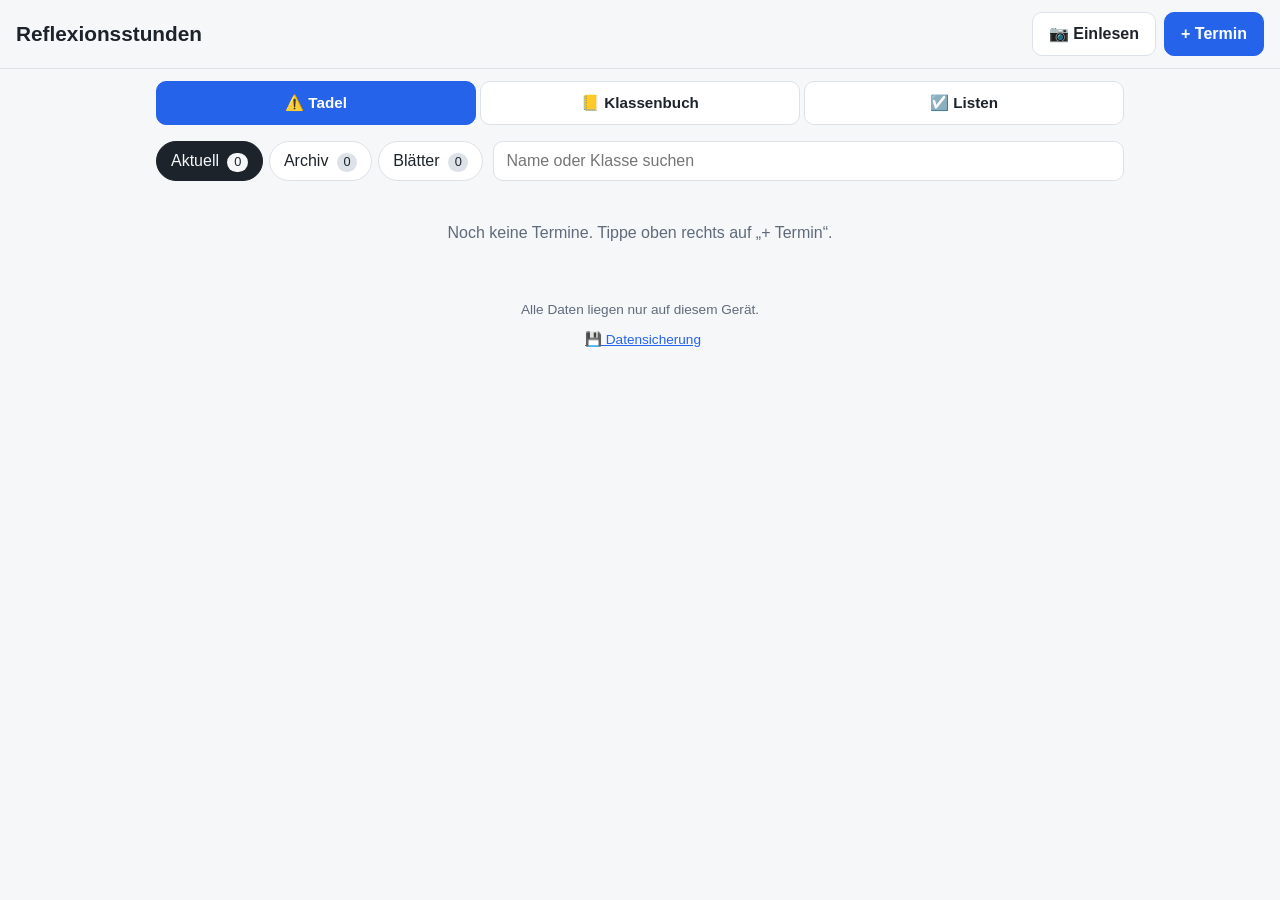
<file: index.html>
<!doctype html>
<html lang="de">
<head>
  <meta charset="utf-8">
  <meta name="viewport" content="width=device-width, initial-scale=1, viewport-fit=cover">
  <meta name="apple-mobile-web-app-capable" content="yes">
  <meta name="apple-mobile-web-app-title" content="Tadel">
  <meta name="theme-color" content="#f6f7f9">
  <title>Tadelverwaltung</title>
  <link rel="stylesheet" href="styles.css">
</head>
<body>
  <header class="topbar">
    <h1 id="titel">Reflexionsstunden</h1>
    <div class="kopf-knoepfe">
      <button id="btn-klasse-neu" class="btn btn-primary" type="button" hidden>+ Klasse</button>
      <button id="btn-foto" class="btn" type="button" aria-label="Blatt einlesen (Kamera, Fotos oder Datei)" title="Blatt einlesen (Kamera, Fotos oder Datei)">📷 <span class="knopf-text">Einlesen</span></button>
      <button id="btn-neu" class="btn btn-primary" type="button">+ Termin</button>
    </div>
    <input id="foto-kamera" class="foto-eingabe" type="file" accept="image/*" capture="environment" hidden>
    <input id="foto-mediathek" class="foto-eingabe" type="file" accept="image/*" hidden>
    <input id="foto-datei" class="foto-eingabe" type="file" accept="image/*,.heic,.heif,application/pdf,.pdf" hidden>
  </header>

  <div id="foto-laden" class="foto-laden" hidden>
    <div class="foto-laden-box" role="status" aria-live="polite">
      <p id="foto-status">Blatt wird gelesen …</p>
      <progress id="foto-fortschritt" max="1" value="0"></progress>
      <p class="hinweis">Das Foto wird nur auf diesem Gerät ausgewertet und nicht gespeichert.</p>
      <button type="button" id="foto-abbrechen" class="btn">Abbrechen</button>
    </div>
  </div>

  <nav class="reiter" aria-label="Bereiche">
    <button type="button" class="reiter-knopf" data-reiter="tadel" aria-pressed="true"><span class="reiter-icon">⚠️ </span>Tadel</button>
    <button type="button" class="reiter-knopf" data-reiter="klassenbuch" aria-pressed="false"><span class="reiter-icon">📒 </span>Klassenbuch</button>
    <button type="button" class="reiter-knopf" data-reiter="listen" aria-pressed="false"><span class="reiter-icon">☑️ </span>Listen</button>
  </nav>

  <main>
    <div id="sicherung-hinweis" class="sicherung-hinweis" hidden></div>
    <div id="erinnerungen" class="erinnerungen" hidden></div>
    <div id="bereich-klassenbuch" class="bereich" hidden></div>
    <div id="bereich-listen" class="bereich" hidden></div>
    <div id="bereich-tadel" class="bereich">
    <section class="werkzeuge" aria-label="Filter">
      <div class="chips" role="group" aria-label="Anzeigen">
        <button type="button" class="chip" data-ansicht="aktuell">Aktuell <span class="zahl"></span></button>
        <button type="button" class="chip" data-ansicht="archiv">Archiv <span class="zahl"></span></button>
        <button type="button" class="chip" data-ansicht="blaetter">Blätter <span class="zahl"></span></button>
      </div>
      <input id="suche" class="suche" type="search" placeholder="Name oder Klasse suchen" autocomplete="off">
    </section>

    <p id="zusammenfassung" class="zusammenfassung"></p>

    <div id="liste"></div>
    </div>
  </main>

  <div id="toast" class="toast" role="status" aria-live="polite" hidden></div>

  <footer class="fuss">
    <span id="fuss-text">Alle Daten liegen nur auf diesem Gerät.</span>
    <span id="wolke-status" class="wolke-status" hidden></span>
    <button type="button" id="btn-sicherung" class="link-knopf">💾 Datensicherung</button>
  </footer>

  <dialog id="dlg-sicherung" class="sicherung-dlg" aria-labelledby="si-titel">
    <h2 id="si-titel">Datensicherung</h2>
    <p id="si-stand" class="si-stand"></p>

    <section class="si-abschnitt">
      <h3>Sichern</h3>
      <p class="hinweis">Speichert alle Termine, Haken, Einträge und geschwärzten Blätter in <strong>eine Datei</strong>. Die Datei heißt immer <strong>tadel-sicherung.json</strong>: Speicherst du sie am selben Ort, ersetzt sie die vorige Sicherung.</p>
      <button type="button" id="si-export" class="btn btn-primary">💾 Sicherung erstellen</button>
      <div id="si-fertig" class="si-fertig" hidden>
        <p id="si-fertig-text"></p>
        <div class="si-knoepfe">
          <button type="button" id="si-teilen" class="btn btn-primary" hidden>📤 Sichern / Teilen</button>
          <button type="button" id="si-laden" class="btn">⬇ Herunterladen</button>
        </div>
      </div>
    </section>

    <section class="si-abschnitt">
      <h3>Wiederherstellen oder übertragen</h3>
      <p class="hinweis">Öffnet eine Sicherungsdatei, z. B. nach einem Gerätewechsel oder um die Daten vom iPhone aufs iPad zu bringen.</p>
      <button type="button" id="si-import" class="btn">📂 Sicherung öffnen</button>
      <input type="file" id="si-datei" accept="application/json,.json" hidden>
      <div id="si-vorschau" class="si-vorschau" hidden>
        <p id="si-vorschau-text"></p>
        <div class="si-knoepfe">
          <button type="button" id="si-zusammen" class="btn btn-primary">Zusammenführen</button>
          <button type="button" id="si-ersetzen" class="btn btn-gefahr">Alles ersetzen</button>
        </div>
        <p class="hinweis">„Zusammenführen“ behält alles auf diesem Gerät und ergänzt bzw. aktualisiert es aus der Datei. „Alles ersetzen“ löscht zuerst alle Daten auf diesem Gerät.</p>
      </div>
    </section>

    <p class="hinweis si-datenschutz">Datenschutz: Die Datei enthält Vornamen mit Initiale, Klassen, Termine und die geschwärzten Blätter. Bewahre sie sicher auf (nicht in öffentlichen Ordnern oder Chats).</p>
    <div class="aktionen"><span class="platz"></span><button type="button" id="si-zu" class="btn">Schließen</button></div>
  </dialog>

  <dialog id="dlg" aria-labelledby="dlg-titel">
    <form id="form" method="dialog" novalidate>
      <h2 id="dlg-titel">Neuer Termin</h2>
      <p id="foto-hinweis" class="foto-hinweis" hidden></p>
      <div id="dlg-knoepfe" class="dlg-knoepfe" hidden>
        <button type="button" id="btn-blatt" class="btn btn-klein" hidden>📄 Blatt ansehen</button>
        <button type="button" id="btn-rueck-ansehen" class="btn btn-klein" hidden>📎 Rückantwort ansehen</button>
        <button type="button" id="btn-rueck-neu" class="btn btn-klein" hidden>📎 Rückantwort einlesen</button>
      </div>

      <div class="felder">
        <label>Datum
          <input name="datum" type="date" required>
        </label>
        <div class="zeile">
          <label>Von
            <input name="von" type="time" required>
          </label>
          <label>Bis
            <input name="bis" type="time">
          </label>
        </div>
        <label>Raum
          <input name="raum" type="text" list="raeume" required autocomplete="off" placeholder="z. B. R0.54">
        </label>
        <div class="schueler-block">
          <div class="schueler-kopf"><span>Name</span><span>Klasse</span><span></span></div>
          <div id="schueler-zeilen" class="schueler-zeilen"></div>
          <button type="button" id="btn-zeile" class="btn btn-klein">+ weiterer Schüler</button>
          <small class="hinweis">Gespeichert wird nur Vorname + Initiale des Nachnamens.</small>
        </div>
      </div>

      <p id="eintraege-mehrere" class="hinweis" hidden>Einträge und Halbjahreszahlen vom Blatt kannst du bei mehreren Schülern danach pro Schüler über ✎ ergänzen.</p>
      <details id="eintraege-box" class="eintraege-box">
        <summary>Einträge und Halbjahr laut Blatt <span class="optional">(Tabelle auf dem Tadel-Blatt)</span></summary>
        <div class="felder">
          <label>Datum des Tadels (oben rechts auf dem Blatt)
            <input name="tadelDatum" type="date">
          </label>
        </div>
        <div id="eintraege-raster" class="eintraege-raster">
          <span></span><span class="kopf">Woche</span><span class="kopf">Halbjahr</span>
        </div>
        <p class="hinweis">„Woche“ = Tabelle „vergangene Schulwoche“, „Halbjahr“ = Zeile „In diesem Halbjahr“.</p>
      </details>

      <p id="fehler" class="fehler" role="alert"></p>

      <div class="aktionen">
        <button type="button" id="btn-loeschen" class="btn btn-gefahr">Löschen</button>
        <span class="platz"></span>
        <button type="button" id="btn-abbrechen" class="btn">Abbrechen</button>
        <button type="button" id="btn-weiter" class="btn">Speichern + nächster</button>
        <button type="submit" id="btn-speichern" class="btn btn-primary">Speichern</button>
      </div>
    </form>
  </dialog>

  <dialog id="dlg-schueler" class="schueler-dlg" aria-labelledby="sch-titel">
    <div class="sch-kopf">
      <div>
        <h2 id="sch-titel"></h2>
        <p id="sch-unter" class="sch-unter"></p>
      </div>
      <button type="button" id="sch-zu" class="btn">Schließen</button>
    </div>
    <div id="sch-inhalt"></div>
  </dialog>

  <dialog id="dlg-bild" class="bild-dlg" aria-label="Tadel-Blatt">
    <div class="bild-kopf">
      <strong id="bild-titel">Tadel-Blatt (geschwärzt)</strong>
      <button type="button" id="bild-zu" class="btn">Schließen</button>
    </div>
    <img id="bild-anzeige" alt="Geschwärztes Tadel-Blatt">
    <div id="bild-fuss" class="bild-fuss"></div>
  </dialog>

  <dialog id="dlg-schwaerzen" class="schwaerzen-dlg" aria-labelledby="sw-titel">
    <h2 id="sw-titel">Foto schwärzen</h2>
    <p id="sw-hinweis" class="sw-hinweis"></p>
    <p class="hinweis">Ziehe mit dem Finger ein Rechteck über weitere Stellen, die schwarz werden sollen. Mit + vergrößern, mit „✋ Verschieben“ den Ausschnitt bewegen. Gespeichert wird nur dieses geschwärzte Bild.</p>
    <div class="sw-zoom" role="group" aria-label="Vergrößerung">
      <button type="button" id="sw-kleiner" class="btn btn-klein" aria-label="Verkleinern">−</button>
      <span id="sw-stufe" class="sw-stufe">100 %</span>
      <button type="button" id="sw-groesser" class="btn btn-klein" aria-label="Vergrößern">+</button>
      <span class="platz"></span>
      <button type="button" id="sw-modus" class="btn btn-klein" aria-pressed="false">✋ Verschieben</button>
    </div>
    <div class="sw-flaeche" id="sw-flaeche"><canvas id="sw-canvas"></canvas></div>
    <div class="aktionen">
      <button type="button" id="sw-zurueck" class="btn">↶ Letzte rückgängig</button>
      <span class="platz"></span>
      <button type="button" id="sw-abbrechen" class="btn">Abbrechen</button>
      <button type="button" id="sw-weiter" class="btn btn-primary">Weiter</button>
    </div>
  </dialog>

  <dialog id="dlg-foto-wahl" class="wahl-dlg" aria-labelledby="wahl-titel">
    <h2 id="wahl-titel">Blatt einlesen</h2>
    <div id="wahl-art-block">
      <h3 class="wahl-frage">Was?</h3>
      <div class="wahl-art" role="group" aria-label="Was möchtest du einlesen?">
        <button type="button" class="chip wahl-art-knopf" data-art="tadel" aria-pressed="true">📄 Tadel-Blatt</button>
        <button type="button" class="chip wahl-art-knopf" data-art="rueckantwort" aria-pressed="false">📎 Rückantwort</button>
      </div>
    </div>
    <h3 class="wahl-frage">Woher?</h3>
    <div class="wahl-knoepfe">
      <button type="button" class="btn wahl-knopf" data-quelle="kamera">📷 <span><strong>Kamera</strong><small>Blatt jetzt fotografieren</small></span></button>
      <button type="button" class="btn wahl-knopf" data-quelle="mediathek">🖼️ <span><strong>Fotos / Mediathek</strong><small>Ein schon aufgenommenes Foto auswählen</small></span></button>
      <button type="button" class="btn wahl-knopf" data-quelle="datei">📁 <span><strong>Dateien</strong><small>Bild oder PDF-Scan aus der Dateien-App, iCloud, OneDrive, USB-Stick, Downloads …</small></span></button>
    </div>
    <p class="hinweis wahl-tipp">Tipp am PC oder iPad: Ein Bild oder PDF kannst du auch einfach ins Fenster ziehen oder mit Einfügen (Strg+V / ⌘V) übernehmen.</p>
    <div class="aktionen"><span class="platz"></span><button type="button" id="wahl-abbrechen" class="btn">Abbrechen</button></div>
  </dialog>

  <dialog id="dlg-zuordnen" class="zuordnen-dlg" aria-labelledby="zu-titel">
    <h2 id="zu-titel">Rückantwort zuordnen</h2>
    <p id="zu-erkannt" class="hinweis"></p>
    <label class="zu-feld">Zu welchem Termin gehört die Rückantwort?
      <select id="zu-termin"></select>
    </label>
    <label class="zu-haken"><input type="checkbox" id="zu-abhaken" checked> Als „unterschrieben“ abhaken</label>
    <div class="aktionen">
      <span class="platz"></span>
      <button type="button" id="zu-abbrechen" class="btn">Abbrechen</button>
      <button type="button" id="zu-speichern" class="btn btn-primary">Speichern</button>
    </div>
  </dialog>

  <dialog id="dlg-klasse" class="klasse-dlg" aria-labelledby="kl-titel">
    <form id="kl-form" method="dialog" novalidate>
      <h2 id="kl-titel">Neue Klasse</h2>
      <div class="felder">
        <label>Klasse
          <input id="kl-name" type="text" autocomplete="off" placeholder="z. B. 05c" required>
        </label>
        <label>Meine Fächer in dieser Klasse <span class="optional">(mit Komma getrennt)</span>
          <input id="kl-faecher" type="text" autocomplete="off" placeholder="z. B. Deutsch, Englisch">
        </label>
      </div>

      <h3 class="kl-zwischen">Schüler <span class="optional">(eine Zeile pro Schüler; zum Entfernen Zeile löschen oder × tippen)</span></h3>
      <div class="kl-knoepfe">
        <button type="button" id="kl-screenshot" class="btn btn-klein">📷 Aus Screenshot lesen</button>
        <input id="kl-datei" type="file" accept="image/*,application/pdf,.pdf" hidden>
        <span id="kl-status" class="hinweis" role="status"></span>
      </div>
      <div class="kl-reihenfolge" role="radiogroup" aria-label="Reihenfolge der Namen">
        <span>Namen stehen als</span>
        <label><input type="radio" name="kl-reihe" value="vn" checked> Vorname Nachname</label>
        <label><input type="radio" name="kl-reihe" value="nv"> Nachname Vorname</label>
      </div>
      <textarea id="kl-namen" rows="8" placeholder="Ein Name pro Zeile, z. B.&#10;Max Mustermann&#10;Lena Beispiel" spellcheck="false" autocomplete="off"></textarea>
      <p class="hinweis">Screenshot z. B. aus WebUntis (Schülerliste der Klasse) oder Namen hier einfügen. Gespeichert wird nur Vorname + Anfangsbuchstabe des Nachnamens; volle Namen und das Bild werden nicht gespeichert.</p>
      <div id="kl-vorschau" class="kl-vorschau" aria-live="polite"></div>

      <p id="kl-fehler" class="fehler" role="alert"></p>
      <div class="aktionen">
        <button type="button" id="kl-loeschen" class="btn btn-gefahr">Klasse löschen</button>
        <span class="platz"></span>
        <button type="button" id="kl-abbrechen" class="btn">Abbrechen</button>
        <button type="submit" id="kl-speichern" class="btn btn-primary">Speichern</button>
      </div>
    </form>
  </dialog>

  <dialog id="dlg-liste" class="liste-dlg" aria-labelledby="li-titel">
    <form id="li-form" method="dialog" novalidate>
      <h2 id="li-titel">Neue Liste</h2>
      <div class="felder">
        <label>Titel
          <input id="li-name" type="text" autocomplete="off" placeholder="z. B. Tanzgeld, Schwimmbrille, Wichtelgeschenk" required>
        </label>
        <label>Bereich <span class="optional">(z. B. Allgemein, Schwimmen, ein Fach)</span>
          <input id="li-bereich" type="text" list="li-bereiche" autocomplete="off" placeholder="Allgemein">
        </label>
        <datalist id="li-bereiche"></datalist>
        <label>Frist <span class="optional">(optional, dann erinnert die App)</span>
          <input id="li-frist" type="date">
        </label>
        <label id="li-vorlage-feld">Spalten übernehmen von <span class="optional">(Vorlage)</span>
          <select id="li-vorlage"></select>
        </label>
      </div>
      <h3 class="kl-zwischen">Spalten</h3>
      <div id="li-spalten" class="li-spalten"></div>
      <button type="button" id="li-spalte-neu" class="btn btn-klein">+ Spalte</button>
      <p class="hinweis">☑ Haken = abgegeben ja/nein · ✎ Text = Notiz · € Geld = Betrag mit Summe (optional mit Soll-Betrag) · 📅 Datum = wann abgegeben.</p>
      <p id="li-fehler" class="fehler" role="alert"></p>
      <div class="aktionen">
        <button type="button" id="li-loeschen" class="btn btn-gefahr">Liste löschen</button>
        <span class="platz"></span>
        <button type="button" id="li-abbrechen" class="btn">Abbrechen</button>
        <button type="submit" class="btn btn-primary">Speichern</button>
      </div>
    </form>
  </dialog>

  <dialog id="dlg-import" class="import-dlg" aria-labelledby="im-titel">
    <form id="im-form" method="dialog" novalidate>
      <h2 id="im-titel">Einträge übernehmen</h2>
      <p id="im-info" class="hinweis"></p>
      <div class="felder im-felder">
        <label>Quelle
          <select id="im-quelle">
            <option value="teachertool">TeacherTool</option>
            <option value="untis">Untis / WebUntis</option>
            <option value="andere">Andere</option>
          </select>
        </label>
        <label class="im-haken"><input type="checkbox" id="im-kopf" checked> Erste Zeile ist Überschrift</label>
      </div>
      <h3 class="kl-zwischen">Welche Spalte ist was?</h3>
      <div id="im-zuordnung" class="im-zuordnung"></div>
      <div class="kl-reihenfolge" role="radiogroup" aria-label="Reihenfolge der Namen">
        <span>Namen stehen als</span>
        <label><input type="radio" name="im-reihe" value="vn" checked> Vorname Nachname</label>
        <label><input type="radio" name="im-reihe" value="nv"> Nachname Vorname</label>
      </div>
      <div id="im-lehrer" class="im-zuordnung"></div>
      <label class="im-fach-fest">Fach für alle Zeilen <span class="optional">(wenn die Datei keine Fach-Spalte hat)</span>
        <input id="im-fach" type="text" list="im-faecher" autocomplete="off" placeholder="z. B. Deutsch">
      </label>
      <datalist id="im-faecher"></datalist>
      <h3 class="kl-zwischen">Vorschau</h3>
      <div id="im-vorschau" class="im-vorschau"></div>
      <p class="hinweis">Gespeichert werden nur Kürzel (Vorname + Initiale), Datum, Stunde, Fach und Text. Die Datei selbst wird nicht gespeichert.</p>
      <p id="im-fehler" class="fehler" role="alert"></p>
      <div class="aktionen">
        <span class="platz"></span>
        <button type="button" id="im-abbrechen" class="btn">Abbrechen</button>
        <button type="submit" class="btn btn-primary">Übernehmen</button>
      </div>
    </form>
  </dialog>

  <dialog id="dlg-eintrag" class="liste-dlg" aria-labelledby="et-titel">
    <form id="et-form" method="dialog" novalidate>
      <h2 id="et-titel">Eintrag hinzufügen</h2>
      <div class="felder">
        <label>Schüler
          <select id="et-schueler"></select>
        </label>
        <div class="zeile">
          <label>Datum
            <input id="et-datum" type="date" required>
          </label>
          <label>Stunde <span class="optional">(optional)</span>
            <input id="et-stunde" type="text" inputmode="numeric" autocomplete="off" placeholder="z. B. 3">
          </label>
        </div>
        <label>Fach
          <input id="et-fach" type="text" list="im-faecher" autocomplete="off" placeholder="z. B. Deutsch">
        </label>
        <label>Eintrag
          <textarea id="et-text" rows="3" placeholder="z. B. Hausaufgaben fehlen"></textarea>
        </label>
      </div>
      <p id="et-fehler" class="fehler" role="alert"></p>
      <div class="aktionen">
        <span class="platz"></span>
        <button type="button" id="et-abbrechen" class="btn">Abbrechen</button>
        <button type="submit" class="btn btn-primary">Speichern</button>
      </div>
    </form>
  </dialog>

  <dialog id="dlg-tt" class="import-dlg" aria-labelledby="tt-titel">
    <form id="tt-form" method="dialog" novalidate>
      <h2 id="tt-titel">Schülerseite übernehmen</h2>
      <p id="tt-info" class="hinweis"></p>
      <div class="felder">
        <label>Schüler
          <select id="tt-schueler"></select>
        </label>
      </div>
      <div id="tt-bilder"></div>
      <p class="hinweis">Noten werden als „Note 3 – Kommentar“ übernommen. Bitte prüfen: Die Texterkennung kann Noten oder Wörter falsch lesen; Texte lassen sich hier korrigieren, Haken weg = nicht übernehmen.</p>
      <p id="tt-fehler" class="fehler" role="alert"></p>
      <div class="aktionen">
        <span class="platz"></span>
        <button type="button" id="tt-abbrechen" class="btn">Abbrechen</button>
        <button type="submit" class="btn btn-primary">Übernehmen</button>
      </div>
    </form>
  </dialog>

  <input id="sa-datei" type="file" accept=".csv,text/csv,text/plain,application/pdf,.pdf,image/*" multiple hidden>

  <dialog id="dlg-eingabe" class="frage-dlg" aria-labelledby="ein-text">
    <form id="ein-form" method="dialog" novalidate>
      <p id="ein-text" class="frage-text"></p>
      <input id="ein-feld" class="ein-feld" type="text" autocomplete="off">
      <div class="aktionen">
        <button type="button" id="ein-leeren" class="btn btn-gefahr">Leeren</button>
        <span class="platz"></span>
        <button type="button" id="ein-nein" class="btn">Abbrechen</button>
        <button type="submit" class="btn btn-primary">OK</button>
      </div>
    </form>
  </dialog>

  <dialog id="dlg-frage" class="frage-dlg" aria-labelledby="frage-text">
    <p id="frage-text" class="frage-text"></p>
    <div class="aktionen">
      <span class="platz"></span>
      <button type="button" id="frage-nein" class="btn">Abbrechen</button>
      <button type="button" id="frage-ja" class="btn btn-primary">OK</button>
    </div>
  </dialog>

  <datalist id="raeume"></datalist>
  <datalist id="klassen"></datalist>

  <script src="app.js"></script>
  <script src="wolke.js"></script>
  <script src="foto.js"></script>
  <script src="sicherung.js"></script>
  <script src="klassen.js"></script>
  <script src="listen.js"></script>
  <script src="sammlung.js"></script>
</body>
</html>
</file>
<file: styles.css>
:root {
  --bg: #f6f7f9;
  --flaeche: #ffffff;
  --text: #1d232b;
  --text-leise: #5f6b7a;
  --linie: #dde2e8;
  --akzent: #2563eb;
  --akzent-text: #ffffff;
  --ok: #15803d;
  --gelb: #a16207;
  --gelb-bg: #fef3c7;
  --gelb-rand: #eab308;
  --rot-bg: #fee2e2;
  --ok-bg: #dcfce7;
  --fehlt: #dc2626;
  --fehlt-bg: #fee2e2;
  --gefahr: #b91c1c;
  --heute: #eff6ff;
  --radius: 10px;
}

/* Dunkles Farbschema: folgt dem System, außer es wurde ausdrücklich „hell“ gewählt (data-theme) */
@media (prefers-color-scheme: dark) {
  :root:not([data-theme="light"]) {
    color-scheme: dark;
    --bg: #111418;
    --flaeche: #1a1f25;
    --text: #e6e9ee;
    --text-leise: #9aa5b3;
    --linie: #2c333c;
    --akzent: #4f8bff;
    --akzent-text: #0b1220;
    --ok: #4ade80;
    --ok-bg: #12301f;
    --fehlt: #f87171;
    --fehlt-bg: #3b1515;
    --gelb: #facc15;
    --gelb-bg: #3a2f0b;
    --gelb-rand: #ca8a04;
    --rot-bg: #3b1515;
    --gefahr: #f87171;
    --heute: #16223a;
  }
}
:root[data-theme="dark"] {
  color-scheme: dark;
  --bg: #111418;
  --flaeche: #1a1f25;
  --text: #e6e9ee;
  --text-leise: #9aa5b3;
  --linie: #2c333c;
  --akzent: #4f8bff;
  --akzent-text: #0b1220;
  --ok: #4ade80;
  --ok-bg: #12301f;
  --fehlt: #f87171;
  --fehlt-bg: #3b1515;
  --gelb: #facc15;
  --gelb-bg: #3a2f0b;
  --gelb-rand: #ca8a04;
  --rot-bg: #3b1515;
  --gefahr: #f87171;
  --heute: #16223a;
}

/* Abstand zu Statusleiste/Home-Balken (iPhone), wie im Claude-Artefakt */
:root {
  padding-top: env(safe-area-inset-top, 0px);
  padding-bottom: env(safe-area-inset-bottom, 0px);
}

* { box-sizing: border-box; }

body {
  margin: 0;
  background: var(--bg);
  color: var(--text);
  font: 16px/1.45 -apple-system, BlinkMacSystemFont, "Segoe UI", Roboto, sans-serif;
  -webkit-text-size-adjust: 100%;
}
/* Streifen unter der Statusleiste in Kopfzeilenfarbe, damit beim Scrollen nichts darunter durchscheint */
body::before {
  content: "";
  position: fixed;
  inset: 0 0 auto;
  height: env(safe-area-inset-top, 0px);
  z-index: 10;
  background: var(--bg);
}

.topbar {
  position: sticky;
  top: env(safe-area-inset-top, 0px);
  z-index: 5;
  display: flex;
  align-items: center;
  justify-content: space-between;
  gap: 12px;
  padding-block: 12px;
  padding-left: max(16px, env(safe-area-inset-left, 0px));
  padding-right: max(16px, env(safe-area-inset-right, 0px));
  background: var(--bg);
  border-bottom: 1px solid var(--linie);
}
.topbar h1 { margin: 0; font-size: 1.3rem; min-width: 0; overflow: hidden; text-overflow: ellipsis; white-space: nowrap; }

main {
  max-width: 1000px;
  margin: 0 auto;
  padding-block: 16px;
  padding-left: max(16px, env(safe-area-inset-left, 0px));
  padding-right: max(16px, env(safe-area-inset-right, 0px));
}

.btn {
  min-height: 44px;
  padding: 0 16px;
  border: 1px solid var(--linie);
  border-radius: var(--radius);
  background: var(--flaeche);
  color: var(--text);
  font: inherit;
  font-weight: 600;
  white-space: nowrap;
  cursor: pointer;
}
.btn-primary { background: var(--akzent); border-color: var(--akzent); color: var(--akzent-text); }
.btn-gefahr { color: var(--gefahr); }
.btn-gefahr-voll { background: var(--gefahr); border-color: var(--gefahr); color: var(--flaeche); }
.frage-dlg { width: min(420px, calc(100vw - 32px)); }
.frage-text { margin: 0 0 14px; font-size: 1rem; white-space: pre-line; }

.werkzeuge { display: flex; flex-wrap: wrap; gap: 10px; align-items: center; }
.chips { display: flex; flex-wrap: wrap; gap: 6px; }
.chip { white-space: nowrap; }
.chip .zahl {
  display: inline-block;
  min-width: 1.6em;
  margin-left: 4px;
  padding: 0 6px;
  border-radius: 999px;
  background: var(--linie);
  color: var(--text);
  font-size: .8rem;
  text-align: center;
}
.chip[aria-pressed="true"] .zahl { background: var(--bg); color: var(--text); }

.toast {
  position: fixed;
  left: 50%;
  bottom: calc(20px + env(safe-area-inset-bottom));
  transform: translateX(-50%);
  z-index: 20;
  display: flex;
  align-items: center;
  gap: 14px;
  width: max-content;
  max-width: calc(100vw - 32px);
  padding: 10px 12px 10px 16px;
  border-radius: var(--radius);
  background: var(--text);
  color: var(--bg);
  box-shadow: 0 6px 20px rgba(0, 0, 0, .25);
}
.toast[hidden] { display: none; }
.toast-knopf {
  min-height: 40px;
  padding: 0 12px;
  border: 1px solid currentColor;
  border-radius: 8px;
  background: transparent;
  color: inherit;
  font: inherit;
  font-weight: 600;
  cursor: pointer;
}
.chip {
  min-height: 40px;
  padding: 0 14px;
  border: 1px solid var(--linie);
  border-radius: 999px;
  background: var(--flaeche);
  color: var(--text);
  font: inherit;
  cursor: pointer;
}
.chip[aria-pressed="true"] { background: var(--text); color: var(--bg); border-color: var(--text); }
.suche {
  flex: 1 1 220px;
  min-height: 40px;
  padding: 0 12px;
  border: 1px solid var(--linie);
  border-radius: var(--radius);
  background: var(--flaeche);
  color: var(--text);
  font: inherit;
}

.zusammenfassung { color: var(--text-leise); margin: 14px 0 6px; }

/* Tagesgruppen */
.tag { margin-top: 18px; }
.tag h2 {
  margin: 0 0 6px;
  font-size: 1rem;
  display: flex;
  gap: 8px;
  align-items: baseline;
}
.tag h2 .anzahl { color: var(--text-leise); font-weight: 400; font-size: .9rem; }
.tag.vergangen h2 { color: var(--text-leise); }
.badge-heute {
  font-size: .75rem;
  padding: 2px 8px;
  border-radius: 999px;
  background: var(--akzent);
  color: var(--akzent-text);
}

table {
  width: 100%;
  border-collapse: collapse;
  background: var(--flaeche);
  border: 1px solid var(--linie);
  border-radius: var(--radius);
  overflow: hidden;
}
.tag.ist-heute table { background: var(--heute); }
th, td { padding: 8px 10px; text-align: left; border-bottom: 1px solid var(--linie); vertical-align: middle; }
tr:last-child td { border-bottom: none; }
th { font-size: .8rem; font-weight: 600; color: var(--text-leise); text-transform: uppercase; letter-spacing: .03em; }
td.zeit { white-space: nowrap; font-variant-numeric: tabular-nums; }

.check {
  min-width: 52px;
  min-height: 44px;
  padding: 0 10px;
  border: 2px solid var(--linie);
  border-radius: var(--radius);
  background: transparent;
  color: var(--text-leise);
  font: inherit;
  font-size: 1.2rem;
  cursor: pointer;
}
.check[aria-pressed="true"] { background: var(--ok-bg); border-color: var(--ok); color: var(--ok); }
.check .text { display: none; font-size: .9rem; margin-left: 6px; }
.check[aria-pressed="false"] { background: var(--fehlt-bg); border-color: var(--fehlt); color: var(--fehlt); }

.bearbeiten {
  min-width: 44px;
  min-height: 44px;
  border: none;
  background: transparent;
  color: var(--text-leise);
  font-size: 1.2rem;
  cursor: pointer;
}

.leer {
  margin-top: 40px;
  text-align: center;
  color: var(--text-leise);
}

.fuss { text-align: center; color: var(--text-leise); font-size: .85rem; padding: 24px 16px calc(24px + env(safe-area-inset-bottom)); }
.wolke-status { display: block; margin: 4px 0; }
.wolke-status.fehler { color: var(--gefahr); font-weight: 600; }

/* Dialog */
dialog {
  width: min(520px, calc(100vw - 32px));
  border: 1px solid var(--linie);
  border-radius: 14px;
  padding: 20px;
  background: var(--flaeche);
  color: var(--text);
}
dialog::backdrop { background: rgba(0, 0, 0, .4); }
dialog h2 { margin: 0 0 14px; font-size: 1.2rem; }
.felder { display: grid; gap: 12px; }
.felder label { display: grid; gap: 4px; font-weight: 600; font-size: .9rem; }
.felder .zeile { display: grid; grid-template-columns: 1fr 1fr; gap: 12px; }
.felder input {
  min-height: 44px;
  padding: 0 10px;
  border: 1px solid var(--linie);
  border-radius: 8px;
  background: var(--bg);
  color: var(--text);
  font: inherit;
  font-weight: 400;
  width: 100%;
}
.hinweis { font-weight: 400; color: var(--text-leise); }
.fehler { color: var(--gefahr); min-height: 1.2em; margin: 10px 0 0; }
.aktionen { display: flex; flex-wrap: wrap; gap: 8px; margin-top: 8px; align-items: center; }
.aktionen .platz { flex: 1; }

/* Name als Link zur Schülerübersicht */
.name-link {
  padding: 4px 0;
  border: none;
  background: none;
  color: var(--akzent);
  font: inherit;
  font-weight: 600;
  text-align: left;
  text-decoration: underline;
  text-decoration-color: color-mix(in srgb, var(--akzent) 35%, transparent);
  text-underline-offset: 3px;
  cursor: pointer;
}

/* Termin-Dialog: mehrere Schüler */
dialog { max-height: calc(100dvh - 32px); overflow-y: auto; }
.btn-klein { min-height: 40px; padding: 0 12px; font-size: .9rem; justify-self: start; }
.schueler-block { display: grid; gap: 6px; }
.schueler-kopf, .schueler-zeile {
  display: grid;
  grid-template-columns: 1fr 5.5rem 40px;
  gap: 8px;
  align-items: center;
}
.schueler-kopf { font-weight: 600; font-size: .9rem; }
.schueler-zeile input {
  min-height: 44px;
  padding: 0 10px;
  border: 1px solid var(--linie);
  border-radius: 8px;
  background: var(--bg);
  color: var(--text);
  font: inherit;
  width: 100%;
  min-width: 0;
}
.z-weg {
  width: 40px;
  height: 40px;
  border: none;
  border-radius: 8px;
  background: transparent;
  color: var(--text-leise);
  font-size: 1.4rem;
  cursor: pointer;
}
.z-weg[hidden] { visibility: hidden; display: block; }
.z-vorschau { grid-column: 1 / -1; margin-top: -4px; }
.z-vorschau:empty { display: none; }

/* Einträge laut Blatt */
.eintraege-box {
  margin-top: 14px;
  border: 1px solid var(--linie);
  border-radius: var(--radius);
  padding: 10px 12px;
}
.eintraege-box summary { font-weight: 600; cursor: pointer; min-height: 32px; display: flex; align-items: center; gap: 6px; }
.eintraege-box[open] summary { margin-bottom: 10px; }
.optional { color: var(--text-leise); font-weight: 400; }
.eintraege-raster {
  display: grid;
  grid-template-columns: 1fr 4.2rem 4.2rem;
  gap: 6px 8px;
  align-items: center;
  margin-top: 12px;
}
.eintraege-raster .kopf { font-size: .8rem; font-weight: 600; color: var(--text-leise); text-align: center; }
.eintraege-raster .art { font-size: .95rem; }
.eintraege-raster input {
  min-height: 40px;
  width: 100%;
  padding: 0 6px;
  border: 1px solid var(--linie);
  border-radius: 8px;
  background: var(--bg);
  color: var(--text);
  font: inherit;
  text-align: center;
}

/* Schülerdetail */
.schueler-dlg { width: min(640px, calc(100vw - 24px)); padding: 0; }
.sch-kopf {
  position: sticky;
  top: 0;
  display: flex;
  justify-content: space-between;
  align-items: flex-start;
  gap: 12px;
  padding: 16px 16px 12px;
  background: var(--flaeche);
  border-bottom: 1px solid var(--linie);
}
.sch-kopf h2 { margin: 0; font-size: 1.3rem; }
.sch-unter { margin: 4px 0 0; color: var(--text-leise); font-size: .9rem; }
#sch-inhalt { padding: 4px 16px 16px; }
.sch-abschnitt h3 { font-size: 1rem; margin: 16px 0 8px; }
.hj-raster { display: grid; grid-template-columns: repeat(auto-fill, minmax(130px, 1fr)); gap: 8px; }
.hj-zelle {
  display: grid;
  gap: 2px;
  padding: 10px;
  border: 1px solid var(--linie);
  border-radius: var(--radius);
  color: var(--text-leise);
}
.hj-zelle.hat { color: var(--text); border-color: var(--text-leise); }
.hj-zelle.gelb { background: var(--gelb-bg); border-color: var(--gelb-rand); color: var(--text); }
.hj-zelle.rotkarte { background: var(--rot-bg); border-color: var(--gefahr); color: var(--text); }
.hj-zelle.rotkarte .hj-zahl { color: var(--gefahr); }
.hj-zelle.null { opacity: .55; }
.e-chip { display: inline-block; margin: 2px 4px 2px 0; padding: 2px 8px; border-radius: 6px; border: 1px solid var(--linie); font-size: .9rem; }
.e-chip.gelb { background: var(--gelb-bg); border-color: var(--gelb-rand); }
.e-chip.rotkarte { background: var(--rot-bg); border-color: var(--gefahr); color: var(--gefahr); }
.eintraege-raster .art.gelb, .eintraege-raster .art.rotkarte { padding: 2px 8px; border-radius: 6px; }
.eintraege-raster .art.gelb { background: var(--gelb-bg); }
.eintraege-raster .art.rotkarte { background: var(--rot-bg); }
.hj-zahl { font-size: 1.5rem; font-weight: 700; font-variant-numeric: tabular-nums; }
.hj-art { font-size: .85rem; }
.verlauf-eintrag {
  padding: 10px 12px;
  margin-bottom: 8px;
  border: 1px solid var(--linie);
  border-radius: var(--radius);
}
.verlauf-kopf { display: flex; justify-content: space-between; align-items: center; gap: 8px; }
.verlauf-kopf .bearbeiten { min-height: 36px; min-width: 36px; }
.verlauf-text { margin: 4px 0; }
.verlauf-termin { margin: 4px 0 8px; color: var(--text-leise); font-size: .9rem; }
.verlauf-marken { display: flex; flex-wrap: wrap; gap: 6px; }
.marke { padding: 3px 10px; border-radius: 999px; font-size: .85rem; border: 1px solid; }
.marke-ok { color: var(--ok); background: var(--ok-bg); border-color: var(--ok); }
.marke-fehlt { color: var(--fehlt); background: var(--fehlt-bg); border-color: var(--fehlt); }

/* Tabellen-Ansicht (iPad, iPhone quer, PC): feste Spaltenbreiten, damit nichts übereinander rutscht */
@media (min-width: 720px) {
  table { table-layout: fixed; }
  table th.c-zeit { width: 7.5rem; }
  table th.c-raum { width: 5.5rem; }
  table th.c-klasse { width: 4.5rem; }
  table th.haken { width: 7.5rem; }
  table th.c-mehr { width: 3.5rem; }
  th.haken, td.haken { text-align: center; }
  td.name { font-weight: 600; overflow-wrap: anywhere; }
  td.mehr { padding-left: 0; padding-right: 6px; text-align: right; }
}

/* Schmale Bildschirme (iPhone hochkant): jede Zeile wird zu einer Karte
   Zeile 1: Uhrzeit · Raum            [✎]
   Zeile 2: Name                  Klasse
   Zeile 3: [ Erschienen ] [ Unterschrieben ] */
@media (max-width: 719px) {
  main { padding-block: 12px; }
  /* nur die Tadel-Liste wird zu Karten, nicht z. B. die Tabellen im Reiter „Listen“ */
  #liste table, #liste tbody, #liste tr, #liste td { display: block; }
  #liste thead { display: none; }
  #liste table { background: transparent; border: none; border-radius: 0; overflow: visible; }
  .tag.ist-heute table { background: transparent; }
  #liste tr {
    position: relative;
    display: grid;
    grid-template-columns: 1fr 1fr;
    grid-template-areas:
      "zeit raum"
      "name klasse"
      "e u";
    gap: 6px 10px;
    padding: 12px 12px 12px 14px;
    margin-bottom: 10px;
    background: var(--flaeche);
    border: 1px solid var(--linie);
    border-radius: var(--radius);
  }
  .tag.ist-heute tr { background: var(--heute); }
  #liste td { border: none; padding: 0; min-width: 0; }
  td.zeit { grid-area: zeit; color: var(--text-leise); align-self: center; }
  td.raum { grid-area: raum; color: var(--text-leise); align-self: center; padding-right: 48px; }
  td.name { grid-area: name; font-size: 1.1rem; font-weight: 600; overflow-wrap: anywhere; }
  td.klasse { grid-area: klasse; color: var(--text-leise); text-align: right; align-self: center; }
  td.haken:nth-of-type(5) { grid-area: e; }
  td.haken:nth-of-type(6) { grid-area: u; }
  td.mehr { position: absolute; top: 2px; right: 2px; }
  td.haken .check { width: 100%; min-height: 48px; font-size: 1.1rem; }
  td.haken .check .text { display: inline; }
  .aktionen .platz { display: none; }
}

/* Foto einlesen */
.kopf-knoepfe { display: flex; gap: 8px; flex-shrink: 0; }
@media (max-width: 420px) {
  .knopf-text { display: none; }
  .topbar h1 { font-size: 1.1rem; }
}
.foto-laden {
  position: fixed;
  inset: 0;
  z-index: 30;
  display: grid;
  place-items: center;
  padding: 16px;
  background: rgba(0, 0, 0, .45);
}
.foto-laden[hidden] { display: none; }
.foto-laden-box {
  width: min(420px, 100%);
  padding: 20px;
  border-radius: 14px;
  background: var(--flaeche);
  color: var(--text);
  text-align: center;
}
.foto-laden-box progress { width: 100%; height: 10px; margin: 8px 0; }
.foto-hinweis {
  margin: 0 0 14px;
  padding: 10px 12px;
  border-radius: var(--radius);
  background: var(--gelb-bg);
  border: 1px solid var(--gelb-rand);
  font-size: .9rem;
}
.foto-hinweis .fehlt-liste { color: var(--fehlt); font-weight: 600; }
input.pruefen { border-color: var(--fehlt) !important; box-shadow: 0 0 0 2px var(--fehlt-bg); }

/* Phase 5: Schwärzen + Blatt ansehen */
.blatt-knopf { margin: 0 0 12px; }
.verlauf-eintrag .blatt-knopf { margin: 6px 0 0; }
.schwaerzen-dlg { width: min(720px, calc(100vw - 16px)); padding: 16px; }
.schwaerzen-dlg h2 { margin: 0 0 8px; font-size: 1.2rem; }
.sw-hinweis { margin: 0 0 6px; padding: 8px 10px; border-radius: 8px; background: var(--ok-bg); color: var(--ok); font-size: .9rem; }
.sw-hinweis.warnung { background: var(--fehlt-bg); color: var(--fehlt); }
.sw-flaeche { margin: 10px 0; border: 1px solid var(--linie); border-radius: 8px; overflow: hidden; }
.sw-flaeche.gezoomt { overflow: auto; max-height: min(65vh, 900px); -webkit-overflow-scrolling: touch; }
.sw-zoom { display: flex; align-items: center; gap: 8px; margin-top: 8px; }
.sw-zoom .btn-klein { min-width: 44px; min-height: 44px; font-size: 1.1rem; }
#sw-modus { font-size: .95rem; }
#sw-modus[aria-pressed="true"] { background: var(--akzent); color: var(--akzent-text); border-color: var(--akzent); }
.sw-stufe { min-width: 3.5em; text-align: center; font-variant-numeric: tabular-nums; }
#sw-canvas.verschieben { cursor: grab; }
#sw-canvas { display: block; width: 100%; max-width: none; height: auto; touch-action: none; cursor: crosshair; }
.bild-dlg { width: min(900px, calc(100vw - 16px)); padding: 0; }
.bild-kopf {
  position: sticky; top: 0;
  display: flex; justify-content: space-between; align-items: center; gap: 12px;
  padding: 10px 12px; background: var(--flaeche); border-bottom: 1px solid var(--linie);
}
#bild-anzeige { display: block; width: 100%; height: auto; }

/* Phase 6: Ansicht „Blätter“ */
.blatt-raster { display: grid; grid-template-columns: repeat(auto-fill, minmax(150px, 1fr)); gap: 10px; }
.blatt-karte {
  display: grid;
  grid-template-rows: auto 1fr;
  padding: 0;
  overflow: hidden;
  border: 1px solid var(--linie);
  border-radius: var(--radius);
  background: var(--flaeche);
  color: var(--text);
  font: inherit;
  text-align: left;
  cursor: pointer;
}
.blatt-bildrahmen { display: block; aspect-ratio: 3 / 4; background: var(--linie); overflow: hidden; }
.blatt-vorschau { display: block; width: 100%; height: 100%; object-fit: cover; object-position: top; }
.blatt-vorschau:not([src]) { visibility: hidden; }
.blatt-info { display: grid; gap: 4px; padding: 8px 10px 10px; }
.blatt-zeile { color: var(--text-leise); font-size: .85rem; }
.blatt-marken { display: flex; flex-wrap: wrap; gap: 4px; }
.blatt-marken .marke { font-size: .75rem; padding: 1px 7px; }
.blatt-mini {
  margin-left: 6px;
  padding: 2px 4px;
  border: none;
  background: none;
  font-size: 1rem;
  cursor: pointer;
  vertical-align: middle;
}
.bild-fuss { display: flex; flex-wrap: wrap; gap: 8px; padding: 10px 12px; border-top: 1px solid var(--linie); }
.bild-fuss:empty { display: none; }
@media (max-width: 719px) {
  .blatt-raster { grid-template-columns: repeat(2, 1fr); }
}

/* Phase 7: Auswahl, Zuordnung, Knöpfe */
.dlg-knoepfe { display: flex; flex-wrap: wrap; gap: 8px; margin: 0 0 12px; }
.dlg-knoepfe[hidden] { display: none; }
.verlauf-knoepfe { display: flex; flex-wrap: wrap; gap: 6px; margin: 6px 0 2px; }
.wahl-dlg, .zuordnen-dlg { width: min(460px, calc(100vw - 32px)); }
.wahl-dlg h2, .zuordnen-dlg h2 { margin: 0 0 12px; font-size: 1.2rem; }
.wahl-knoepfe { display: grid; gap: 10px; }
.wahl-knopf {
  display: flex; align-items: center; gap: 12px;
  min-height: 64px; padding: 10px 14px;
  font-size: 1.5rem; text-align: left;
}
.wahl-knopf span { display: grid; gap: 2px; }
.wahl-knopf strong { font-size: 1rem; }
.wahl-knopf small { font-size: .85rem; font-weight: 400; color: var(--text-leise); white-space: normal; }
.zu-feld { display: grid; gap: 6px; font-weight: 600; font-size: .9rem; margin: 8px 0 12px; }
.zu-feld select {
  min-height: 44px; padding: 0 8px; width: 100%;
  border: 1px solid var(--linie); border-radius: 8px;
  background: var(--bg); color: var(--text); font: inherit; font-weight: 400;
}
.zu-haken { display: flex; align-items: center; gap: 8px; min-height: 44px; }
.zu-haken input { width: 22px; height: 22px; }
.rueck-badge { font-weight: 400; }

/* Phase 8: Datensicherung */
.link-knopf {
  margin-left: 6px;
  padding: 6px 4px;
  border: none;
  background: none;
  color: var(--akzent);
  font: inherit;
  text-decoration: underline;
  cursor: pointer;
}
.sicherung-hinweis {
  display: flex;
  flex-wrap: wrap;
  align-items: center;
  justify-content: space-between;
  gap: 8px 12px;
  margin: 14px 0 0;
  padding: 10px 12px;
  border: 1px solid var(--gelb-rand);
  border-radius: var(--radius);
  background: var(--gelb-bg);
  font-size: .9rem;
}
.sicherung-hinweis[hidden] { display: none; }
.sicherung-dlg { width: min(560px, calc(100vw - 24px)); }
.sicherung-dlg h2 { margin: 0 0 8px; font-size: 1.2rem; }
.si-stand { margin: 0 0 8px; color: var(--text-leise); font-size: .9rem; }
.si-abschnitt { padding: 12px 0; border-top: 1px solid var(--linie); }
.si-abschnitt h3 { margin: 0 0 4px; font-size: 1rem; }
.si-abschnitt .hinweis { margin: 0 0 10px; }
.si-fertig, .si-vorschau { margin-top: 10px; padding: 10px 12px; border-radius: var(--radius); background: var(--bg); }
.si-fertig[hidden], .si-vorschau[hidden] { display: none; }
.si-fertig p, .si-vorschau p { margin: 0 0 8px; }
.si-knoepfe { display: flex; flex-wrap: wrap; gap: 8px; margin-bottom: 6px; }
.si-datenschutz { margin-top: 4px; }
.hj-leer { display: grid; gap: 6px; justify-items: start; margin-top: 10px; }
.hj-leer .hinweis { margin: 0; }

/* Phase 9: Reiter, Klassen */
.reiter {
  display: grid; grid-template-columns: repeat(3, 1fr); gap: 4px;
  max-width: 1000px; margin: 12px auto 0;
  padding-left: max(16px, env(safe-area-inset-left, 0px));
  padding-right: max(16px, env(safe-area-inset-right, 0px));
}
.reiter-knopf {
  min-height: 44px; padding: 0 8px;
  border: 1px solid var(--linie); border-radius: var(--radius);
  background: var(--flaeche); color: var(--text);
  font: inherit; font-weight: 600; font-size: .95rem; cursor: pointer;
  white-space: nowrap; overflow: hidden; text-overflow: ellipsis;
}
.reiter-knopf[aria-pressed="true"] { background: var(--akzent); border-color: var(--akzent); color: var(--akzent-text); }
.bereich[hidden] { display: none; }
.klassen-chips { margin: 4px 0 14px; }
.klasse-kopf { display: flex; justify-content: space-between; align-items: flex-start; gap: 12px; margin-bottom: 12px; }
.klasse-kopf h2 { margin: 0; font-size: 1.2rem; }
.klasse-kopf .hinweis { margin: 2px 0 0; }
.schueler-raster { display: grid; grid-template-columns: repeat(auto-fill, minmax(150px, 1fr)); gap: 8px; margin: 12px 0; }
.schueler-knopf {
  display: flex; flex-direction: column; align-items: flex-start; gap: 2px;
  min-height: 56px; padding: 8px 12px;
  border: 1px solid var(--linie); border-radius: var(--radius);
  background: var(--flaeche); color: var(--text); font: inherit; text-align: left; cursor: pointer;
}
.sk-name { font-weight: 600; }
.sk-klasse { font-size: .8rem; color: var(--text-leise); }
.sk-tadel { font-size: .78rem; padding: 1px 8px; border-radius: 999px; background: var(--rot-bg); color: var(--fehlt); font-weight: 600; }
.kb-fremd { margin: 4px 0 12px; }
.demnaechst {
  display: grid; gap: 4px; margin: 16px 0; padding: 12px 14px;
  border: 1px dashed var(--linie); border-radius: var(--radius); color: var(--text-leise); font-size: .9rem;
}
.demnaechst strong { color: var(--text); }
.leer-karte { margin: 40px auto; max-width: 420px; text-align: center; color: var(--text-leise); display: grid; gap: 12px; justify-items: center; }

.klasse-dlg { width: min(560px, calc(100vw - 16px)); }
.kl-zwischen { margin: 16px 0 8px; font-size: 1rem; }
.kl-knoepfe { display: flex; flex-wrap: wrap; align-items: center; gap: 8px; margin-bottom: 8px; }
.kl-knoepfe .hinweis { margin: 0; flex: 1 1 200px; }
.kl-reihenfolge { display: flex; flex-wrap: wrap; gap: 4px 14px; align-items: center; font-size: .9rem; margin-bottom: 8px; }
.kl-reihenfolge > span { color: var(--text-leise); }
.kl-reihenfolge label { display: flex; align-items: center; gap: 6px; min-height: 36px; }
#kl-namen {
  width: 100%; box-sizing: border-box; padding: 10px;
  border: 1px solid var(--linie); border-radius: 8px;
  background: var(--bg); color: var(--text); font: inherit; font-size: 1rem; resize: vertical;
}
.kl-vorschau-titel { margin: 10px 0 6px; font-weight: 600; font-size: .9rem; }
.kl-chips { display: flex; flex-wrap: wrap; gap: 6px; }
.kl-chip { padding: 3px 10px; border-radius: 999px; background: var(--flaeche); border: 1px solid var(--linie); font-size: .9rem; }
.kl-chip.besonders { border-color: var(--akzent); color: var(--akzent); font-weight: 600; }
@media (max-width: 420px) { .reiter-icon { display: none; } }

/* Phase 10: Listen */
.klasse-kopf-knoepfe { display: flex; flex-wrap: wrap; gap: 6px; justify-content: flex-end; }
.kl-chip { display: inline-flex; align-items: center; gap: 4px; }
.kl-chip-weg { border: 0; background: transparent; color: var(--text-leise); font: inherit; font-size: 1.1rem; line-height: 1; padding: 0 2px 0 4px; cursor: pointer; min-width: 24px; min-height: 24px; }
.erinnerungen { display: grid; gap: 6px; margin-bottom: 12px; }
.erinnerungen[hidden] { display: none; }
.erinnerung { display: flex; flex-wrap: wrap; align-items: center; justify-content: space-between; gap: 8px; padding: 8px 12px; border-radius: var(--radius); background: var(--gelb-bg); border: 1px solid var(--gelb-rand); font-size: .92rem; }
.erinnerung.ueberfaellig { background: var(--fehlt-bg); border-color: var(--fehlt); }
.listen-kopf { display: flex; justify-content: space-between; align-items: center; margin: 18px 0 4px; }
.listen-kopf h3 { margin: 0; font-size: 1.1rem; }
.listen-bereich { margin: 14px 0 6px; font-size: .85rem; text-transform: uppercase; letter-spacing: .04em; color: var(--text-leise); }
.listen-raster { display: grid; grid-template-columns: repeat(auto-fill, minmax(220px, 1fr)); gap: 8px; }
.liste-karte {
  display: grid; gap: 4px; text-align: left; padding: 12px 14px; min-height: 64px;
  border: 1px solid var(--linie); border-left: 4px solid var(--fehlt); border-radius: var(--radius);
  background: var(--flaeche); color: var(--text); font: inherit; cursor: pointer;
}
.liste-karte.fertig { border-left-color: var(--ok); }
.lk-titel { font-weight: 700; }
.lk-status { font-size: .88rem; color: var(--ok); }
.lk-status.offen { color: var(--fehlt); }
.lk-frist { font-size: .82rem; color: var(--text-leise); }
.lk-frist.spaet { color: var(--fehlt); font-weight: 600; }
.lk-balken { display: block; height: 6px; border-radius: 3px; background: var(--fehlt-bg); overflow: hidden; margin-top: 2px; }
.lk-balken > span { display: block; height: 100%; background: var(--ok); }
.listen-archiv { margin-top: 20px; }
.listen-archiv summary { cursor: pointer; min-height: 44px; display: flex; align-items: center; color: var(--text-leise); font-weight: 600; }
.zurueck { margin-bottom: 10px; }
.liste-titel h2 { margin: 0; font-size: 1.3rem; }
.liste-titel .hinweis { margin: 4px 0 10px; }
.liste-knoepfe { display: flex; flex-wrap: wrap; gap: 6px; margin-bottom: 12px; }
.li-huelle { overflow-x: auto; border: 1px solid var(--linie); border-radius: var(--radius); background: var(--flaeche); -webkit-overflow-scrolling: touch; }
.li-tabelle { border-collapse: collapse; min-width: 100%; font-size: .95rem; }
.li-tabelle th, .li-tabelle td { padding: 6px 8px; border-bottom: 1px solid var(--linie); text-align: center; white-space: nowrap; }
.li-tabelle thead th { font-size: .85rem; color: var(--text-leise); font-weight: 600; position: sticky; top: 0; background: var(--flaeche); }
.li-tabelle .li-name { text-align: left; position: sticky; left: 0; background: var(--flaeche); z-index: 1; font-weight: 600; min-width: 110px; }
.li-tabelle tbody tr.offen .li-name { color: var(--fehlt); }
.li-tabelle tfoot th, .li-tabelle tfoot td { border-bottom: 0; font-weight: 700; font-size: .88rem; }
.li-art { font-size: .9em; }
.li-haken-knopf { width: 44px; height: 44px; border-radius: 10px; border: 2px solid var(--fehlt); background: var(--fehlt-bg); color: var(--ok); font-size: 1.3rem; font-weight: 700; cursor: pointer; }
.li-haken-knopf[aria-pressed="true"] { border-color: var(--ok); background: var(--ok-bg); }
.li-wert-knopf { min-width: 76px; min-height: 44px; padding: 0 8px; border-radius: 10px; border: 1px solid var(--linie); background: var(--bg); color: var(--text); font: inherit; cursor: pointer; }
.li-wert-knopf.li-leer { border-color: var(--fehlt); background: var(--fehlt-bg); color: var(--fehlt); }
.li-wert-knopf.ok { border-color: var(--ok); background: var(--ok-bg); color: var(--ok); font-weight: 600; }
.li-wert-knopf.teil { border-color: var(--gelb-rand); background: var(--gelb-bg); color: var(--gelb); font-weight: 600; }
.li-text-feld { width: 150px; min-height: 40px; padding: 0 8px; border: 1px solid var(--linie); border-radius: 8px; background: var(--bg); color: var(--text); font: inherit; }
.liste-dlg { width: min(560px, calc(100vw - 16px)); }
.felder select, .liste-dlg select { min-height: 44px; padding: 0 8px; border: 1px solid var(--linie); border-radius: 8px; background: var(--bg); color: var(--text); font: inherit; font-weight: 400; }
.li-spalten { display: grid; gap: 8px; margin-bottom: 8px; }
.sp-zeile { display: grid; grid-template-columns: 1fr auto auto auto; gap: 6px; align-items: center; }
.sp-zeile input, .sp-zeile select { min-height: 44px; padding: 0 8px; border: 1px solid var(--linie); border-radius: 8px; background: var(--bg); color: var(--text); font: inherit; min-width: 0; }
.sp-soll { width: 80px; }
.sp-zeile .sp-soll[hidden] { display: none; }
.ein-feld { width: 100%; box-sizing: border-box; min-height: 44px; padding: 0 10px; border: 1px solid var(--linie); border-radius: 8px; background: var(--bg); color: var(--text); font: inherit; font-size: 1.05rem; margin-bottom: 6px; }
.li-tabelle th, .li-tabelle td { text-transform: none; letter-spacing: normal; }

/* Phase 11: Sammlungen */
.sammlungen { margin-top: 20px; }
.sammlungen > .hinweis { margin: 4px 0 10px; font-size: .9rem; }
.fach-auswahl { border: 1px solid var(--linie); border-radius: var(--radius); padding: 8px 12px 10px; margin: 0 0 14px; display: flex; flex-wrap: wrap; gap: 4px 14px; }
.fach-auswahl legend { font-weight: 600; font-size: .9rem; padding: 0 4px; }
.fach-haken { display: flex; align-items: center; gap: 4px; min-height: 40px; }
.fach-haken input { width: 22px; height: 22px; }
.fach-haken.eigen { font-weight: 600; }
.fach-haken small { color: var(--text-leise); font-weight: 400; }
.sammlung-schueler { display: grid; gap: 6px; margin-top: 10px; }
.sammlung-zeile {
  display: grid; grid-template-columns: 1fr auto; grid-template-areas: "name zahl" "faecher faecher"; gap: 4px 10px;
  padding: 10px 12px; min-height: 48px; text-align: left;
  border: 1px solid var(--linie); border-radius: var(--radius); background: var(--flaeche); color: var(--text); font: inherit; cursor: pointer;
}
.sz-name { grid-area: name; font-weight: 600; }
.sz-zahl { grid-area: zahl; font-weight: 700; min-width: 28px; text-align: center; padding: 0 8px; border-radius: 999px; background: var(--bg); border: 1px solid var(--linie); }
.sz-faecher { grid-area: faecher; display: flex; flex-wrap: wrap; gap: 4px; }
.sz-fach { font-size: .78rem; padding: 1px 8px; border-radius: 999px; background: var(--heute); color: var(--text); }
.sz-fach.tadel { background: var(--rot-bg); color: var(--fehlt); }
.sammlung-name { margin: 4px 0 8px; font-size: 1.15rem; }
.fach-chips { margin-bottom: 6px; }
.eintrags-liste { display: grid; gap: 6px; }
.eintrag {
  display: grid; grid-template-columns: 1fr auto auto; grid-template-areas: "zeit quelle weg" "text text text"; gap: 2px 8px;
  padding: 8px 10px; border: 1px solid var(--linie); border-radius: var(--radius); background: var(--flaeche);
}
.eintrag.tadel { border-left: 4px solid var(--fehlt); }
.ei-zeit { grid-area: zeit; font-size: .85rem; color: var(--text-leise); font-weight: 600; align-self: center; }
.ei-text { grid-area: text; white-space: pre-line; }
.ei-von { color: var(--text-leise); }
.ei-quelle { grid-area: quelle; font-size: .75rem; font-weight: 700; color: var(--text-leise); align-self: center; }
.eintrag .z-weg { grid-area: weg; }
.import-dlg { width: min(720px, calc(100vw - 16px)); }
.im-felder { grid-template-columns: 1fr 1fr; align-items: end; }
.im-haken { display: flex !important; align-items: center; gap: 8px; min-height: 44px; font-weight: 400 !important; }
.im-haken input { width: 22px; height: 22px; }
.im-zuordnung { display: grid; grid-template-columns: repeat(auto-fill, minmax(220px, 1fr)); gap: 8px; margin-bottom: 8px; }
.im-zuordnung > .kl-vorschau-titel { grid-column: 1 / -1; }
.im-feld { display: grid; gap: 4px; font-size: .85rem; font-weight: 600; }
.im-feld select, .im-feld input, .im-fach-fest input { min-height: 40px; padding: 0 8px; border: 1px solid var(--linie); border-radius: 8px; background: var(--bg); color: var(--text); font: inherit; font-weight: 400; min-width: 0; width: 100%; box-sizing: border-box; }
.im-fach-fest { display: grid; gap: 4px; font-size: .9rem; font-weight: 600; margin: 8px 0; }
.im-tabelle td { white-space: normal; text-align: left; vertical-align: top; }
.im-tabelle .im-text { min-width: 200px; }
#et-text { width: 100%; box-sizing: border-box; padding: 8px; border: 1px solid var(--linie); border-radius: 8px; background: var(--bg); color: var(--text); font: inherit; }
@media (max-width: 520px) { .im-felder { grid-template-columns: 1fr; } }
/* TeacherTool-Schülerseite */
.tt-bild { border-top: 1px solid var(--linie); margin-top: 10px; padding-top: 4px; }
.tt-eintraege { display: grid; gap: 6px; }
.tt-zeile { display: grid; grid-template-columns: auto auto 1fr; gap: 8px; align-items: center; }
.tt-haken { width: 22px; height: 22px; }
.tt-datum { font-size: .85rem; color: var(--text-leise); font-weight: 600; min-width: 48px; }
.tt-text { min-height: 40px; padding: 0 8px; border: 1px solid var(--linie); border-radius: 8px; background: var(--bg); color: var(--text); font: inherit; min-width: 0; }
.btn-geteilt { border-color: var(--akzent); color: var(--akzent); }
</file>
